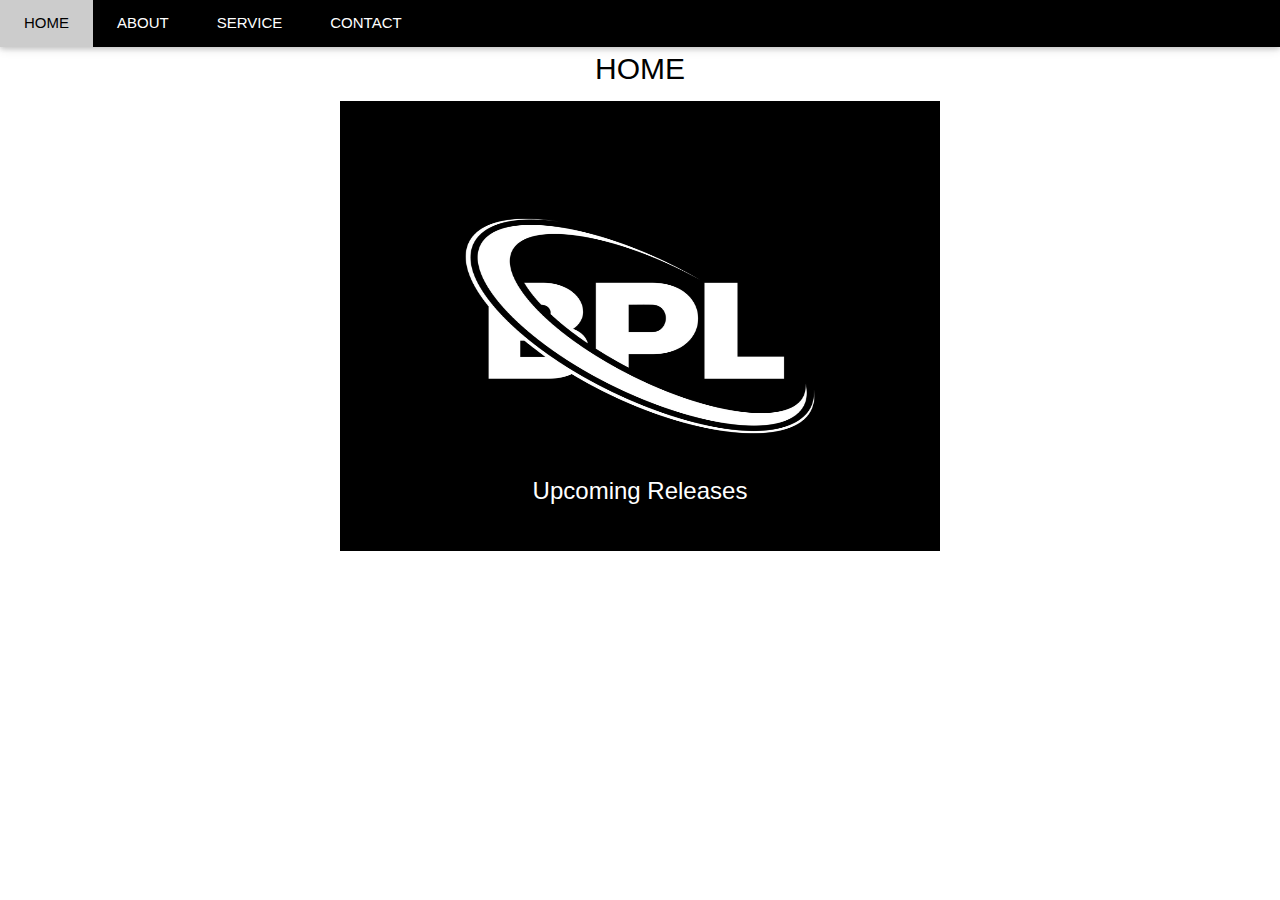
<file: index.html>
<!DOCTYPE html>
<html lang="en">
<head>
  <meta charset="UTF-8">
  <meta name="viewport" content="width=device-width, initial-scale=1.0">
  <title>Bipedal Fashion - Home</title>
  <link rel="stylesheet" href="https://www.w3schools.com/w3css/4/w3.css">
  <link rel="stylesheet" href="https://cdnjs.cloudflare.com/ajax/libs/font-awesome/4.7.0/css/font-awesome.min.css">
  <style>
    body { font-family: "Lato", sans-serif; }
    .mySlides { display: none; }

  </style>
</head>
<body>

<div class="w3-top">
  <div class="w3-bar w3-black w3-card">
    <a href="index.html" class="w3-bar-item w3-button w3-padding-large">HOME</a>
    <a href="about.html" class="w3-bar-item w3-button w3-padding-large">ABOUT</a>
    <a href="service.html" class="w3-bar-item w3-button w3-padding-large">SERVICE</a>
    <a href="contact.html" class="w3-bar-item w3-button w3-padding-large">CONTACT</a>
  </div>
</div>


<div class="w3-content" style="max-width:2000px;margin-top:46px">
  <h2 style="text-align: center;">HOME</h2>
  <!-- Automatic Slideshow Images -->
  <div class="mySlides w3-display-container w3-center">
    <img src="bipedal.jpg" width="600" height="450">
    <div class="w3-display-bottommiddle w3-container w3-text-white w3-padding-32 w3-hide-small">
      <h3>Upcoming Releases</h3>
          
    </div>
            
    </div>
  </div>
  <div class="mySlides w3-display-container w3-center">
    <img src="5DC47FC8-CB9C-4E40-8166-F97971EF43BA.PNG" width:="800" height="650">
    <div class="w3-display-bottommiddle w3-container w3-text-white w3-padding-32 w3-hide-small">
      <h3>Upcoming Releases</h3>      
    </div>
          
    </div>
  </div>
  <div class="mySlides w3-display-container w3-center">
    <img src="IMG_4499.jpeg" width:="800" height="650">
    <div class="w3-display-bottommiddle w3-container w3-text-white w3-padding-32 w3-hide-small">
      <h3>Upcoming Releases</h3>      
    </div>
       
    </div>
  </div>

  
    </p>
  </footer>

  <script>
    // Automatic Slideshow - change image every 4 seconds
    var myIndex = 0;
    carousel();

    function carousel() {
      var i;
      var x = document.getElementsByClassName("mySlides");
      for (i = 0; i < x.length; i++) {
        x[i].style.display = "none";  
      }
      myIndex++;
      if (myIndex > x.length) { myIndex = 1; }
      x[myIndex-1].style.display = "block";  
      setTimeout(carousel, 4000);    
    }
  </script>

</body>
</html>
</file>
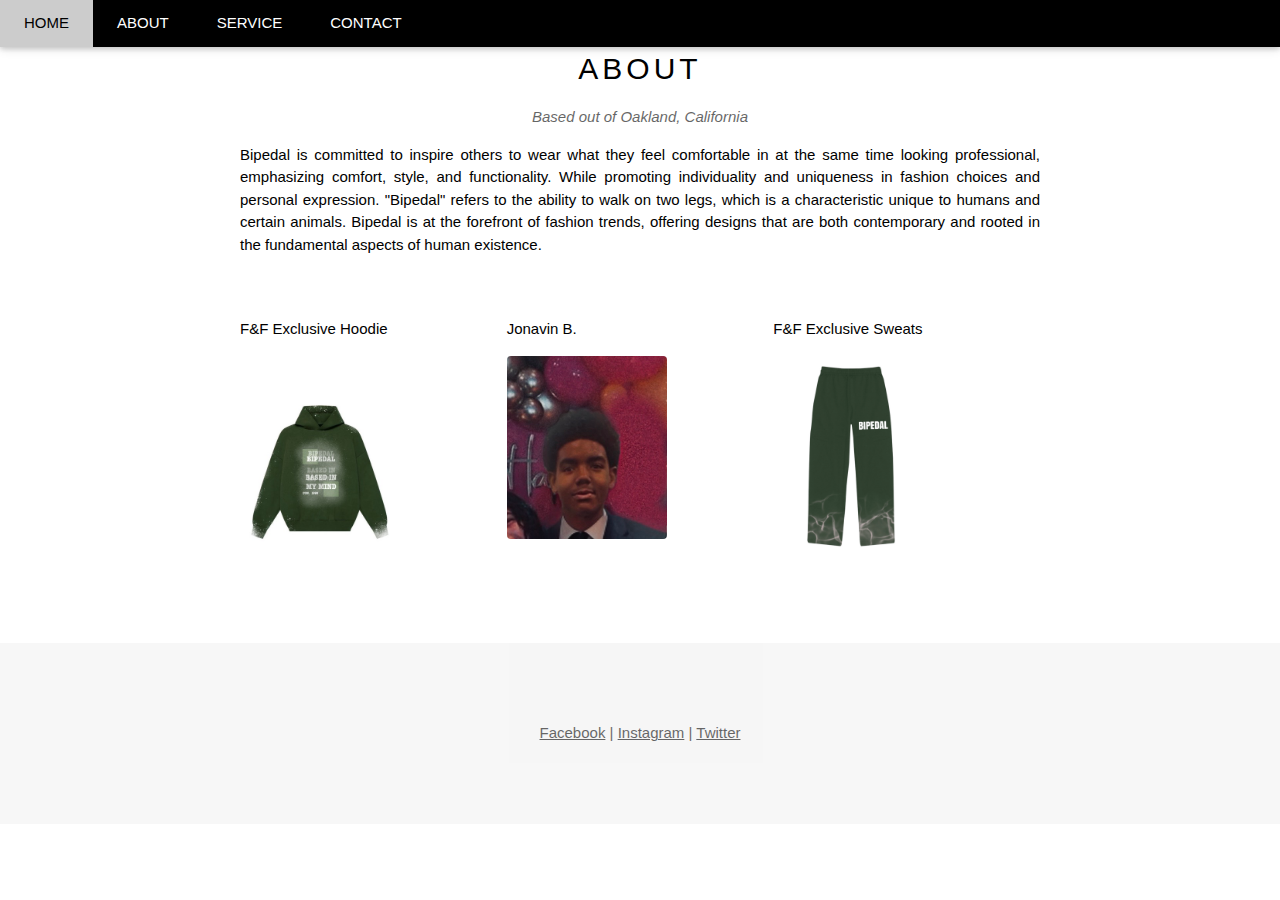
<file: about.html>
<!DOCTYPE html>
<html lang="en">
<head>
  <meta charset="UTF-8">
  <meta name="viewport" content="width=device-width, initial-scale=1.0">
  <title>About - Bipedal Fashion</title>
  <link rel="stylesheet" href="https://www.w3schools.com/w3css/4/w3.css">
  <link rel="stylesheet" href="https://cdnjs.cloudflare.com/ajax/libs/font-awesome/4.7.0/css/font-awesome.min.css">
  <style>
    body { font-family: "Lato", sans-serif; }
    .mySlides { display: none; }
  </style>
</head>
<body>

<div class="w3-top">
  <div class="w3-bar w3-black w3-card">
    <a href="index.html" class="w3-bar-item w3-button w3-padding-large">HOME</a>
    <a href="about.html" class="w3-bar-item w3-button w3-padding-large">ABOUT</a>
    <a href="service.html" class="w3-bar-item w3-button w3-padding-large">SERVICE</a>
    <a href="contact.html" class="w3-bar-item w3-button w3-padding-large">CONTACT</a>
  </div>
</div>

<div class="w3-content" style="max-width:800px;margin-top:46px">
  <h2 class="w3-wide w3-center">ABOUT</h2>
  <p class="w3-opacity w3-center"><i>Based out of Oakland, California</i></p>
  <p class="w3-justify">Bipedal is committed to inspire others to wear what they feel comfortable in at the same time looking professional, emphasizing comfort, style, and functionality. While promoting individuality and uniqueness in fashion choices and personal expression. "Bipedal" refers to the ability to walk on two legs, which is a characteristic unique to humans and certain animals. Bipedal is at the forefront of fashion trends, offering designs that are both contemporary and rooted in the fundamental aspects of human existence.</p>
  <div class="w3-row w3-padding-32">
    <div class="w3-third">
      <p>F&F Exclusive Hoodie</p>
      <img src="Untitled_Artwork.jpeg" class="w3-round w3-margin-bottom" alt="Random Name" style="width:60%">
    </div>
    <div class="w3-third">
      <p>Jonavin B.</p>
      <img src="B8D321B2-6C07-4E86-AF6A-F113D62E2A98.jpeg" class="w3-round w3-margin-bottom" alt="Random Name" style="width:60%">
    </div>
    <div class="w3-third">
      <p>F&F Exclusive Sweats</p>
      <img src="IMG_4602.PNG" class="w3-round" alt="Random Name" style="width:60%">
    </div>
  </div>
</div>

<footer class="w3-container w3-padding-64 w3-center w3-opacity w3-light-grey w3-xlarge">
  <p class="w3-medium">
    <a href="#" class="w3-hover-text-green">Facebook</a> |
    <a href="#" class="w3-hover-text-purple">Instagram</a> |
    <a href="#" class="w3-hover-text-light-blue">Twitter</a>
  </p>
</footer>

</body>
</html>
</file>
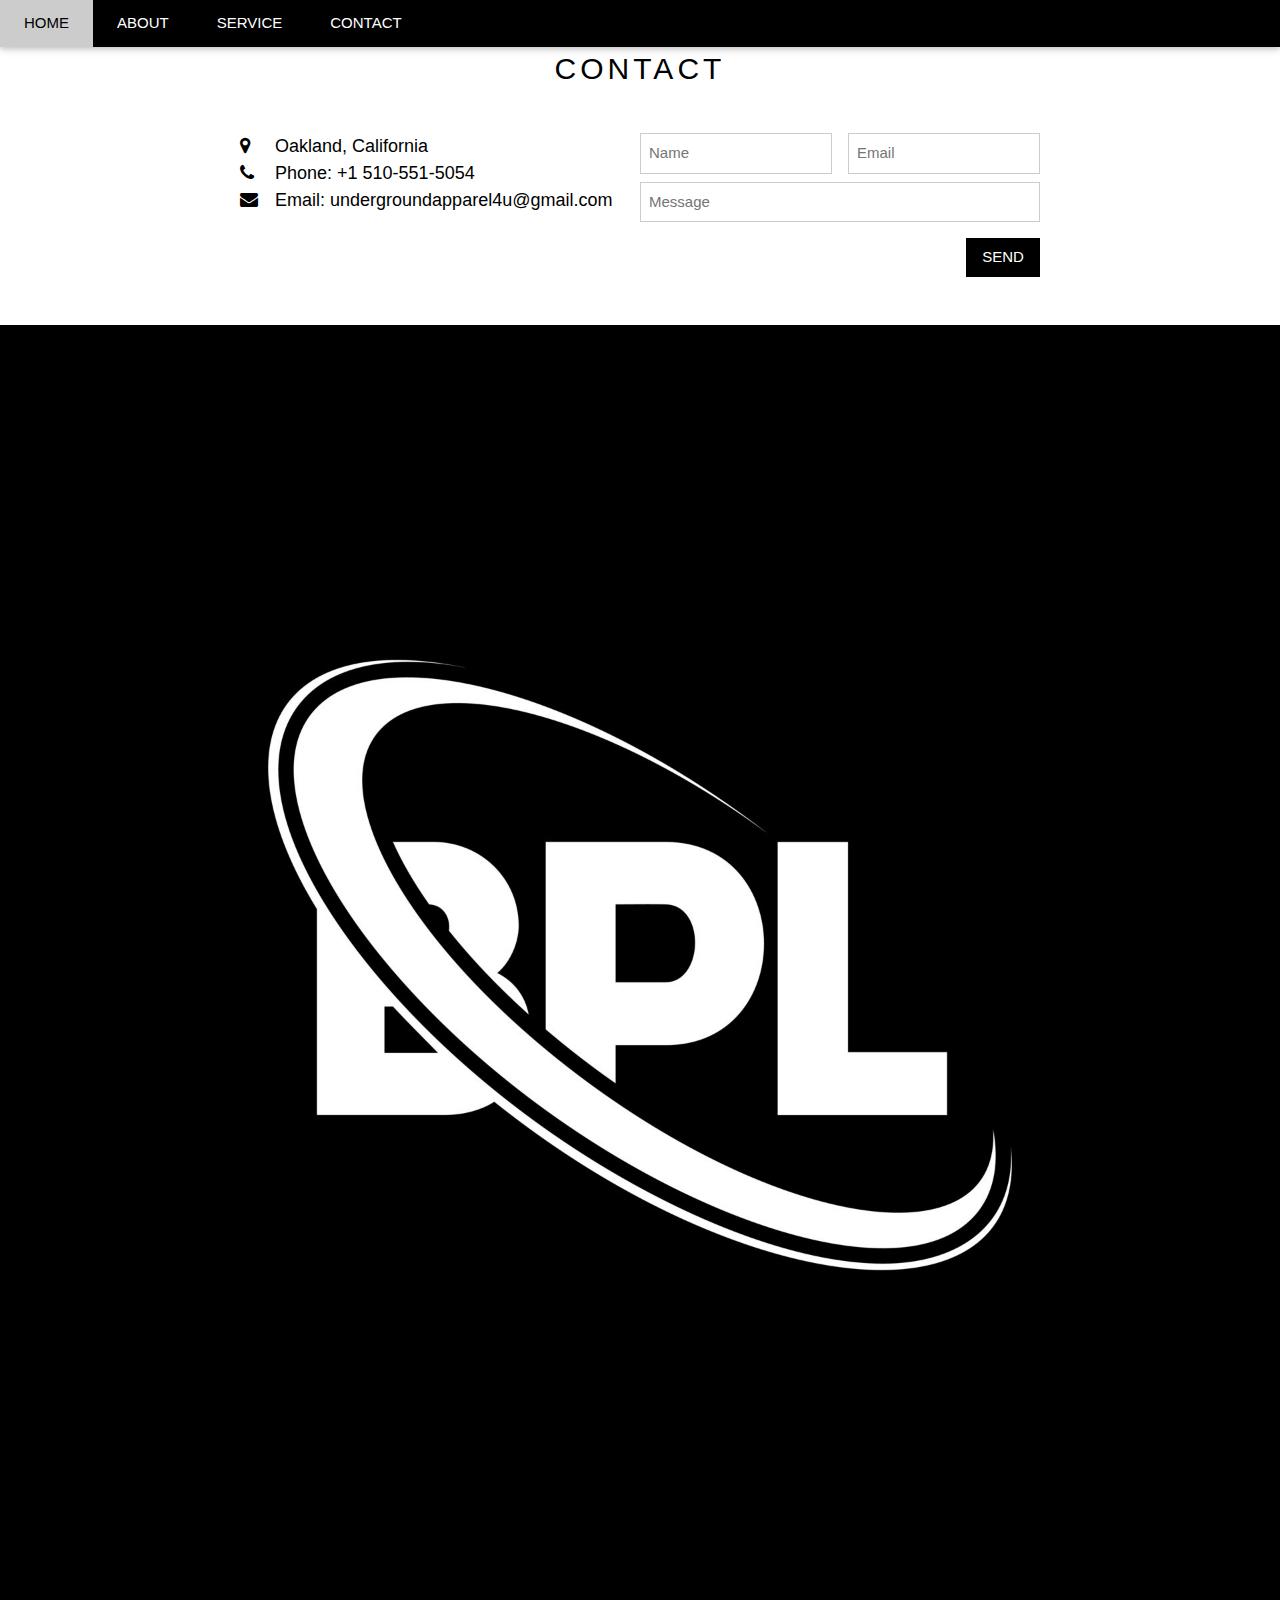
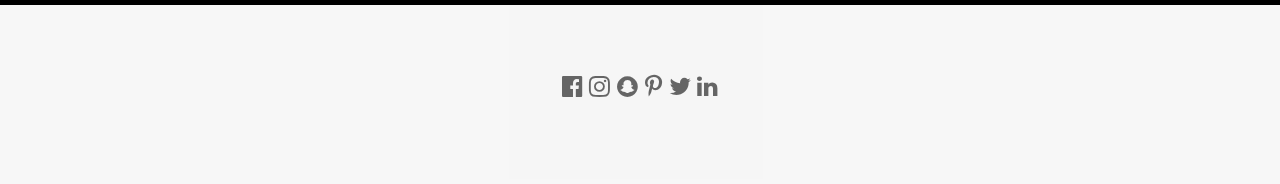
<file: contact.html>
<!DOCTYPE html>
<html lang="en">
<head>
  <meta charset="UTF-8">
  <meta name="viewport" content="width=device-width, initial-scale=1.0">
  <title>Contact - Bipedal Fashion</title>
  <link rel="stylesheet" href="https://www.w3schools.com/w3css/4/w3.css">
  <link rel="stylesheet" href="https://cdnjs.cloudflare.com/ajax/libs/font-awesome/4.7.0/css/font-awesome.min.css">
  <style>
    body { font-family: "Lato", sans-serif; }
    .mySlides { display: none; }
  </style>
</head>
<body>

<div class="w3-top">
  <div class="w3-bar w3-black w3-card">
    <a href="index.html" class="w3-bar-item w3-button w3-padding-large">HOME</a>
    <a href="about.html" class="w3-bar-item w3-button w3-padding-large">ABOUT</a>
    <a href="service.html" class="w3-bar-item w3-button w3-padding-large">SERVICE</a>
    <a href="contact.html" class="w3-bar-item w3-button w3-padding-large">CONTACT</a>
  </div>
</div>

<div class="w3-content" style="max-width:800px;margin-top:46px">
  <h2 class="w3-wide w3-center">CONTACT</h2>
  <div class="w3-row w3-padding-32">
    <div class="w3-col m6 w3-large w3-margin-bottom">
      <i class="fa fa-map-marker" style="width:30px"></i> Oakland, California<br>
      <i class="fa fa-phone" style="width:30px"></i> Phone: +1 510-551-5054<br>
      <i class="fa fa-envelope" style="width:30px"> </i> Email: undergroundapparel4u@gmail.com<br>
    </div>
    <div class="w3-col m6">
      <form action="/action_page.php" target="_blank">
        <div class="w3-row-padding" style="margin:0 -16px 8px -16px">
          <div class="w3-half">
            <input class="w3-input w3-border" type="text" placeholder="Name" required name="Name">
          </div>
          <div class="w3-half">
            <input class="w3-input w3-border" type="text" placeholder="Email" required name="Email">
          </div>
        </div>
        <input class="w3-input w3-border" type="text" placeholder="Message" required name="Message">
        <button class="w3-button w3-black w3-section w3-right" type="submit">SEND</button>
      </form>
    </div>
  </div>
</div>
<img src="bipedal.jpg" class="w3-image w3-greyscale-min" style="width:100%">


<footer class="w3-container w3-padding-64 w3-center w3-opacity w3-light-grey w3-xlarge">
    <i class="fa fa-facebook-official w3-hover-opacity"></i>
    <i class="fa fa-instagram w3-hover-opacity"></i>
    <i class="fa fa-snapchat w3-hover-opacity"></i>
    <i class="fa fa-pinterest-p w3-hover-opacity"></i>
    <i class="fa fa-twitter w3-hover-opacity"></i>
    <i class="fa fa-linkedin w3-hover-opacity"></i>
    <p class="w3-medium">
  </footer>


</body>
</html>
</file>
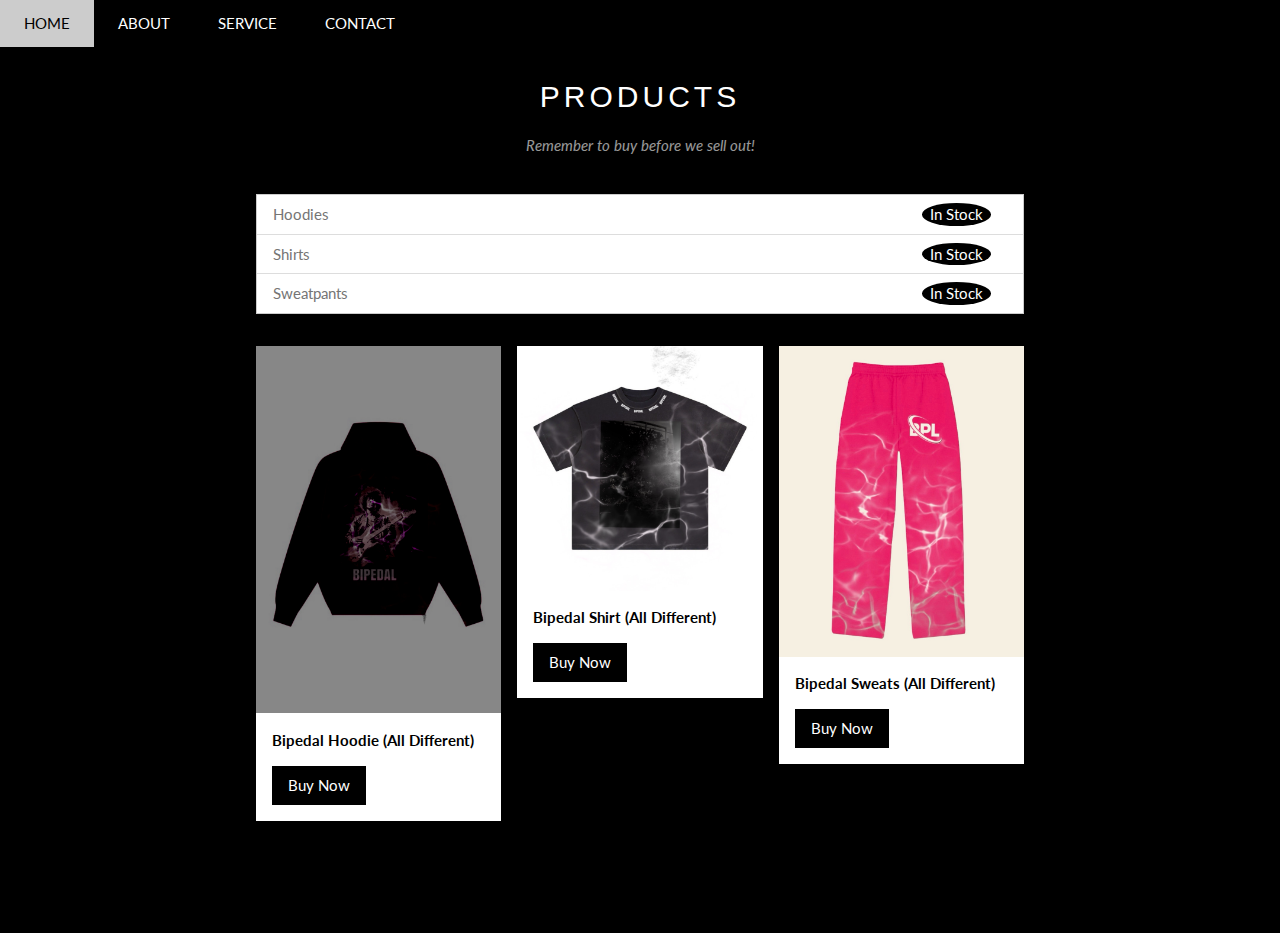
<file: service.html>
<!DOCTYPE html>
<html lang="en">
  <head>
    <title>W3.CSS Template</title>
    <meta charset="UTF-8">
    <meta name="viewport" content="width=device-width, initial-scale=1">
    <link rel="stylesheet" href="https://www.w3schools.com/w3css/4/w3.css">
    <link rel="stylesheet" href="https://fonts.googleapis.com/css?family=Lato">
    <link rel="stylesheet" href="https://cdnjs.cloudflare.com/ajax/libs/font-awesome/4.7.0/css/font-awesome.min.css">
    <style>
    body {font-family: "Lato", sans-serif}
    .mySlides {display: none}
    </style>
    </head>
    <div class="w3-top">
      <div class="w3-bar w3-black w3-card">
        <a href="index.html" class="w3-bar-item w3-button w3-padding-large">HOME</a>
        <a href="about.html" class="w3-bar-item w3-button w3-padding-large">ABOUT</a>
        <a href="service.html" class="w3-bar-item w3-button w3-padding-large">SERVICE</a>
        <a href="contact.html" class="w3-bar-item w3-button w3-padding-large">CONTACT</a>
      </div>
    </div>
<body>
<div class="w3-black" id="products">
  <div class="w3-container w3-content w3-padding-64" style="max-width:800px">
    <h2 class="w3-wide w3-center">PRODUCTS</h2>
    <p class="w3-opacity w3-center"><i>Remember to buy before we sell out!</i></p><br>

    <ul class="w3-ul w3-border w3-white w3-text-grey">
      <li class="w3-padding">Hoodies <span class="w3-badge w3-right w3-margin-right">In Stock</span></li>
      <li class="w3-padding">Shirts <span class="w3-badge w3-right w3-margin-right">In Stock</span></li>
      <li class="w3-padding">Sweatpants <span class="w3-badge w3-right w3-margin-right">In Stock</span></li>
    </ul>

    <div class="w3-row-padding w3-padding-32" style="margin:0 -16px">
      <div class="w3-third w3-margin-bottom">
        <img src="IMG_4594.PNG" alt="New York" style="width:100%" class="w3-hover-opacity">
        <div class="w3-container w3-white">
          <p><b>Bipedal Hoodie (All Different)</b></p>
          <button class="w3-button w3-black w3-margin-bottom" onclick="document.getElementById('ticketModal').style.display='block'">Buy Now</button>
        </div>
      </div>
      <div class="w3-third w3-margin-bottom">
        <img src="IMG_4566.PNG" alt="Bipedal Shirt" style="width:100%" class="w3-hover-opacity">
        <div class="w3-container w3-white">
          <p><b>Bipedal Shirt (All Different)</b></p>
          <button class="w3-button w3-black w3-margin-bottom" onclick="document.getElementById('ticketModal').style.display='block'">Buy Now</button>
        </div>
      </div>
      <div class="w3-third w3-margin-bottom">
        <img src="IMG_4603.jpeg" alt="Bipedal Sweats" style="width:100%" class="w3-hover-opacity">
        <div class="w3-container w3-white">
          <p><b>Bipedal Sweats (All Different)</b></p>
          <button class="w3-button w3-black w3-margin-bottom" onclick="document.getElementById('ticketModal').style.display='block'">Buy Now</button>
        </div>
      </div>
    </div>
  </div>
</div>


<div id="ticketModal" class="w3-modal">
  <div class="w3-modal-content w3-animate-top w3-card-4">
    <header class="w3-container w3-teal w3-center w3-padding-32"> 
      <span onclick="document.getElementById('ticketModal').style.display='none'" class="w3-button w3-teal w3-xlarge w3-display-topright">×</span>
      <h2 class="w3-wide"><i class="fa fa-suitcase w3-margin-right"></i>Clothing</h2>
    </header>
    <div class="w3-container">
      <p><label><i class="fa fa-shopping-cart"></i> Hoodies $60, Shirts $30, Sweats $60</label></p>
      <input class="w3-input w3-border" type="text" placeholder="How many? Sizes? Colors?">
      <p><label><i class="fa fa-user"></i> Send To</label></p>
      <input class="w3-input w3-border" type="text" placeholder="Enter Address">
      <button class="w3-button w3-block w3-teal w3-padding-16 w3-section w3-right">PAY <i class="fa fa-check"></i></button>
      <button class="w3-button w3-red w3-section" onclick="document.getElementById('ticketModal').style.display='none'">Close <i class="fa fa-remove"></i></button>
    </div>
  </div>
</div>
</body>
</html>
</file>
